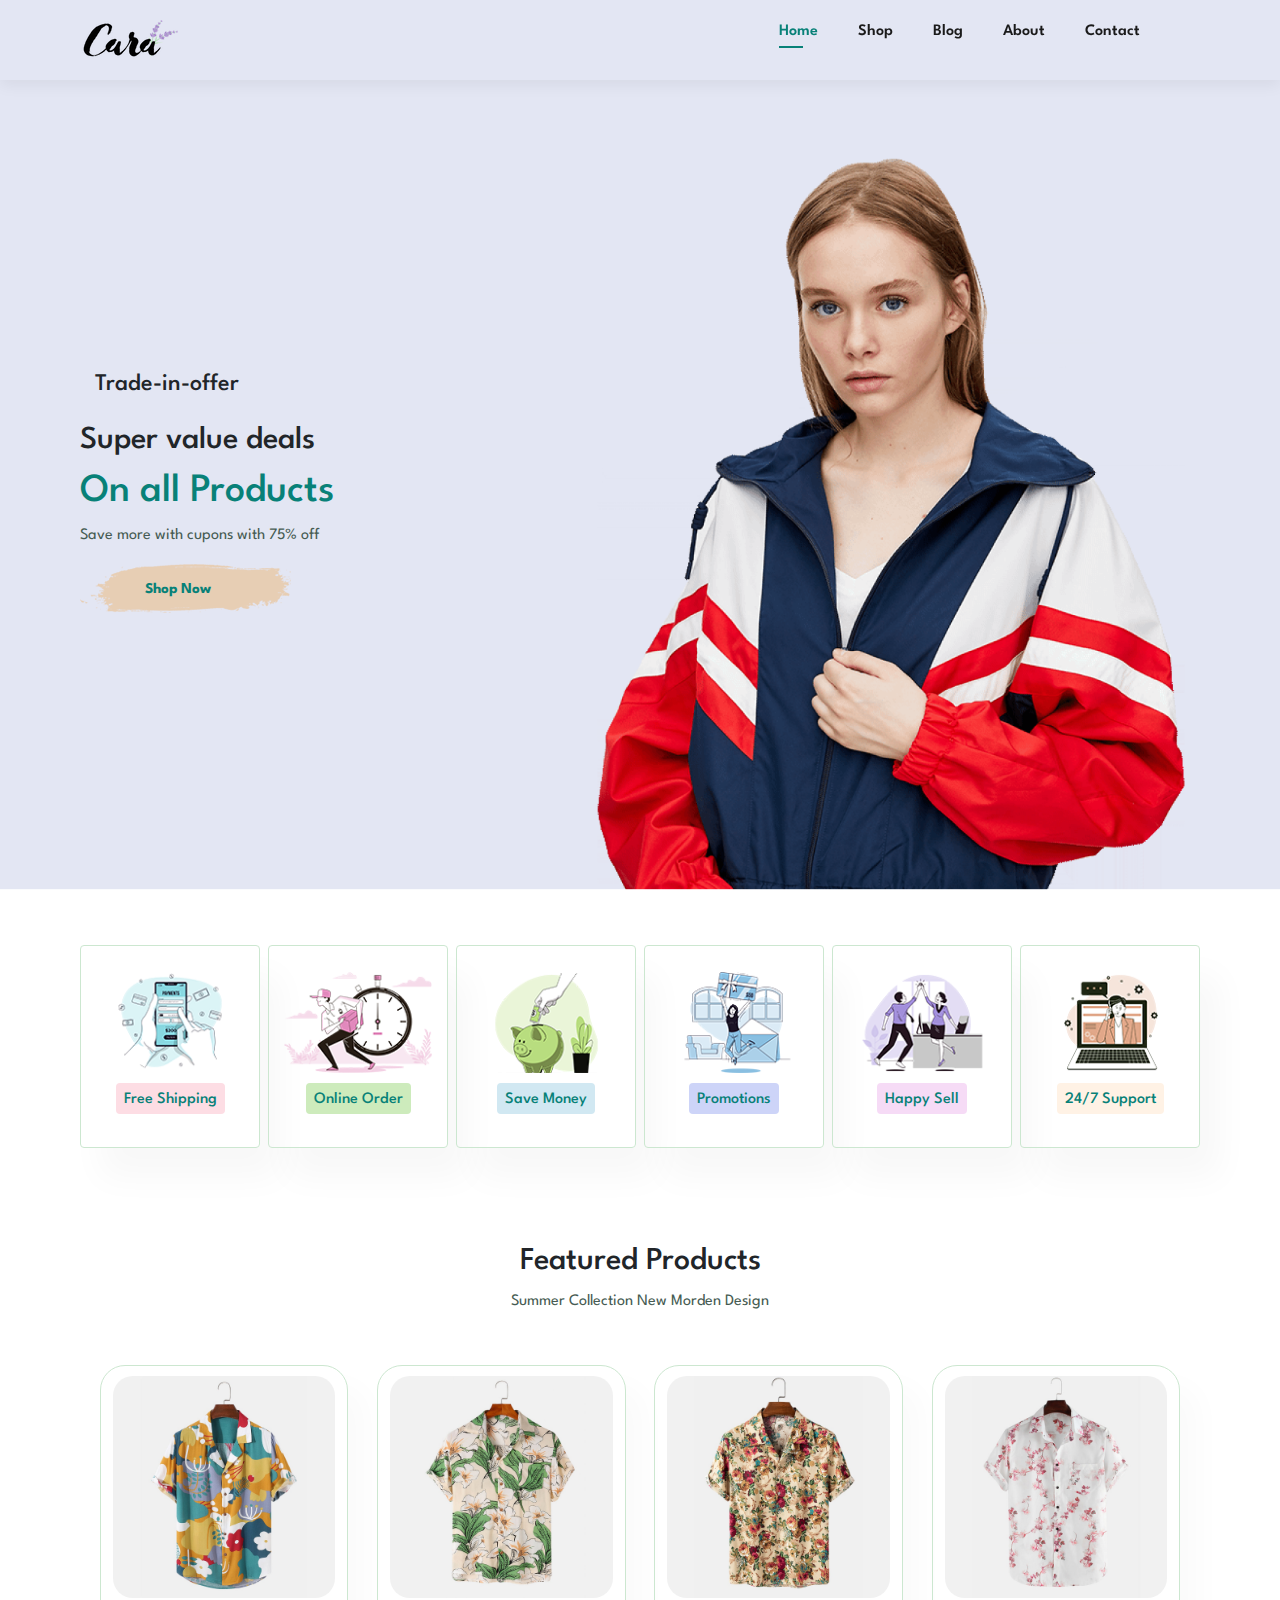
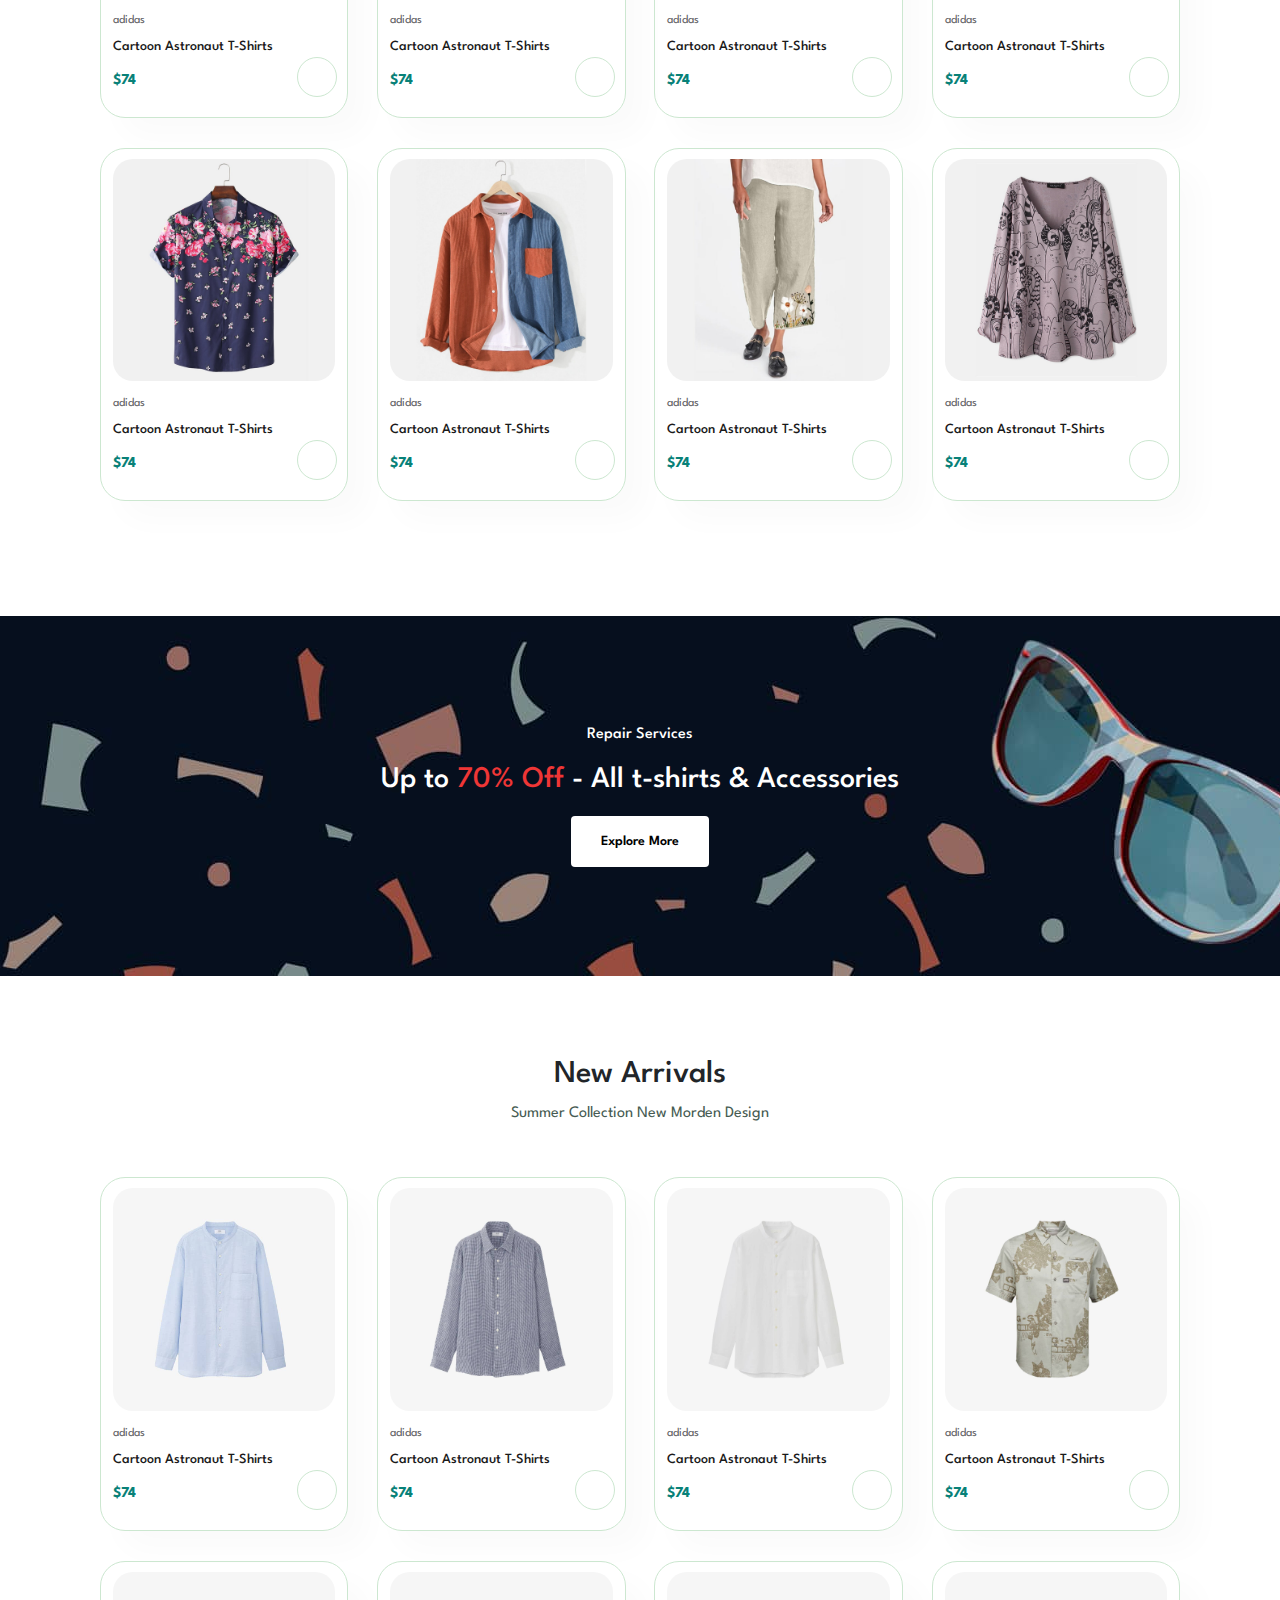
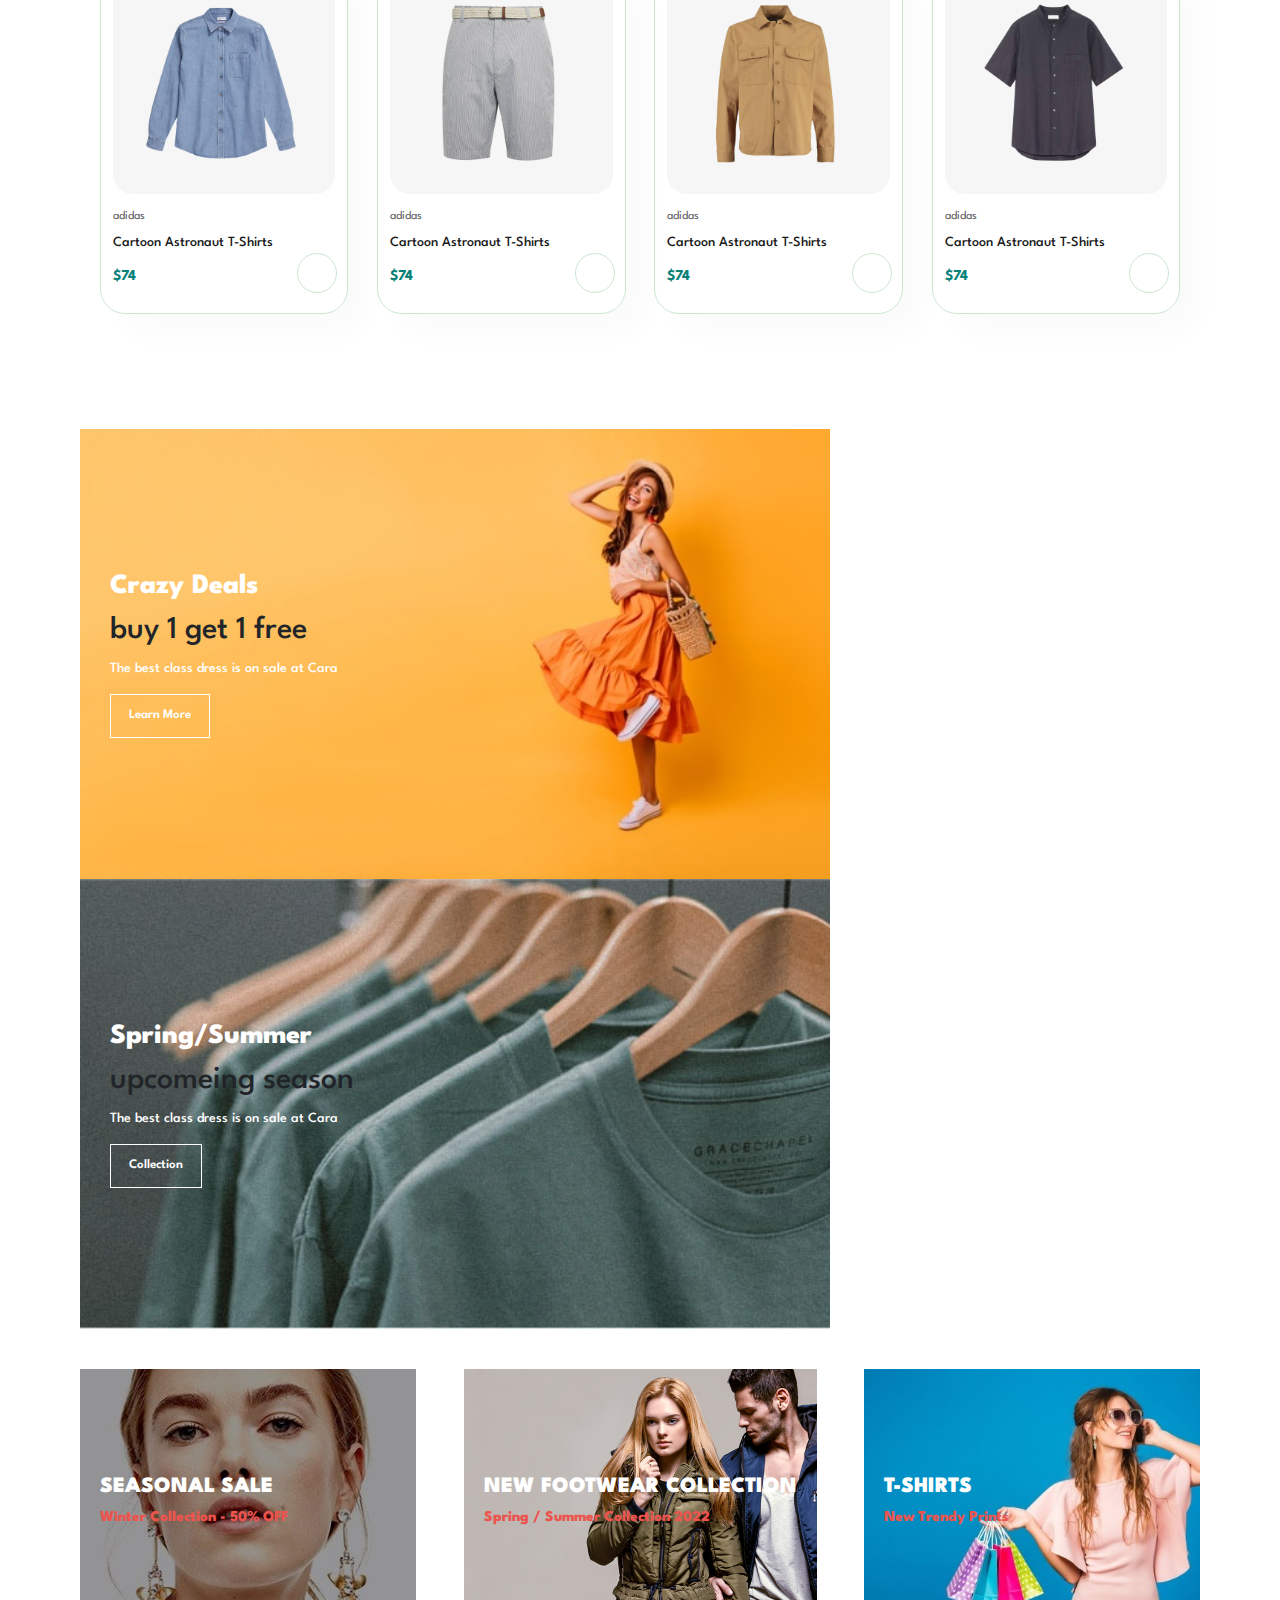
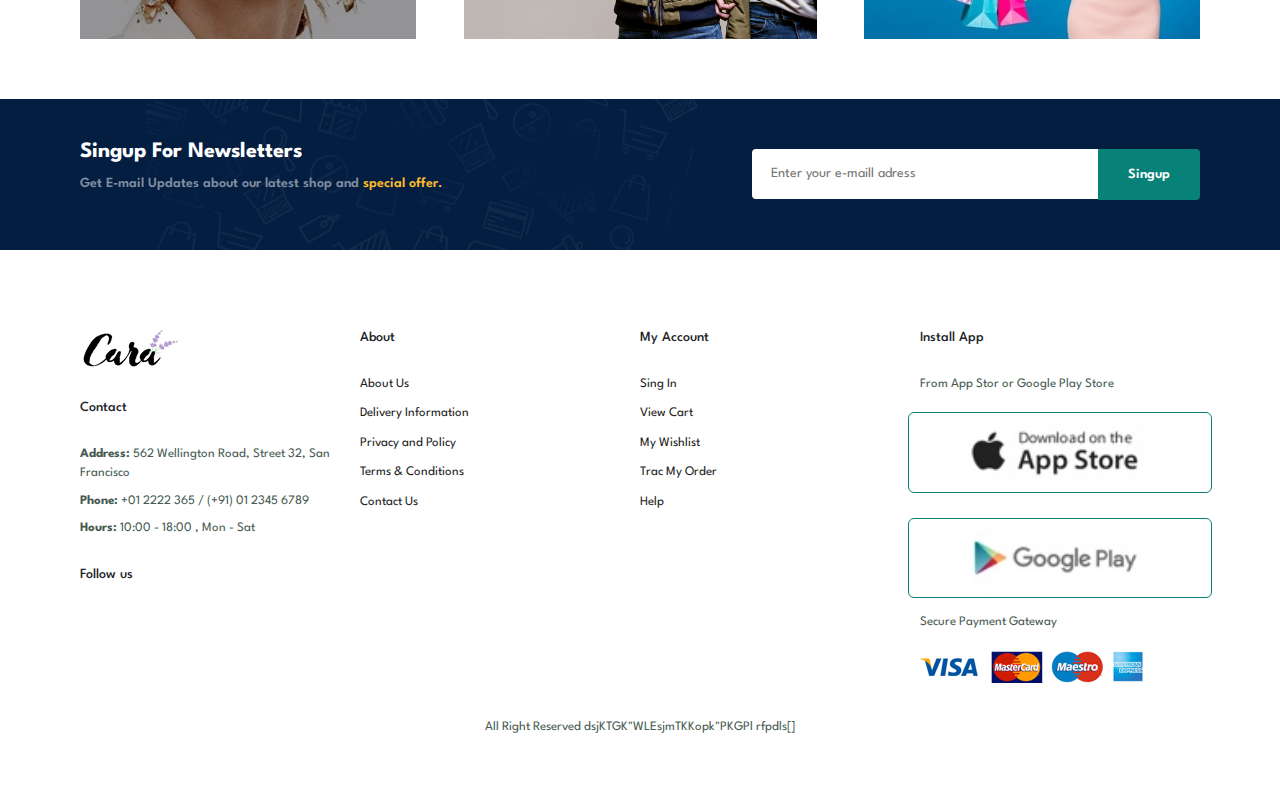
<file: index.html>
<!DOCTYPE html>
<html lang="en">
<head>
    <meta charset="UTF-8">
    <meta http-equiv="X-UA-Compatible" content="IE=edge">
    <meta name="viewport" content="width=device-width, initial-scale=1.0">
    <link rel="stylesheet" href="style.css">

    <link rel="stylesheet" href="https://cdnjs.cloudflare.com/ajax/libs/font-awesome/6.2.1/css/all.min.css" integrity="sha512-MV7K8+y+gLIBoVD59lQIYicR65iaqukzvf/nwasF0nqhPay5w/9lJmVM2hMDcnK1OnMGCdVK+iQrJ7lzPJQd1w==" crossorigin="anonymous" referrerpolicy="no-referrer" />

    <link rel="stylesheet" href="https://cdn.jsdelivr.net/npm/bootstrap@5.2.3/dist/css/bootstrap.min.css">
    <script src="https://cdn.jsdelivr.net/npm/bootstrap@5.2.3/dist/js/bootstrap.bundle.min.js"></script>
    <title>Cara</title>
</head>
<body>
    
<!-- Navbar Start -->

    <section id="header">
        <a href="#"><img src="/img/logo.png" class="logo" alt=""></a>

        <div>
            <ul id="navbar">
                <li><a href="index.html" class="active">Home</a></li>
                <li><a href="shop.html">Shop</a></li>
                <li><a href="blog.html">Blog</a></li>
                <li><a href="about.html">About</a></li>
                <li><a href="contact.html">Contact</a></li>
                <li id="lg-bag"><a href="cart.html"><i class="fa-solid fa-bag-shopping"></i></a></li>
                <a href="#" id="close"><i class="fa-solid fa-xmark"></i></a>
            </ul>
        </div>

        <div id="mobile">
            <a href="cart.html"><i class="fa-solid fa-bag-shopping"></i></a>
            <i id="bar" class="fas fa-outdent"></i>
        </div>
    </section>

<!-- hero start -->

    <section id="hero">
        <h4>Trade-in-offer</h4>
        <h2>Super value deals</h2>
        <h1>On all Products</h1>
        <p>Save more with cupons with 75% off</p>
        <button>Shop Now</button>
    </section>

<!-- feature section -->

    <section id="feature" class="section-p1">
        <div class="fe-box">
            <img src="img/features/f1.png" alt="">
            <h6>Free Shipping</h6>
        </div>

        <div class="fe-box">
            <img src="img/features/f2.png" alt="">
            <h6>Online Order</h6>
        </div>

        <div class="fe-box">
            <img src="img/features/f3.png" alt="">
            <h6>Save Money</h6>
        </div>

        <div class="fe-box">
            <img src="img/features/f4.png" alt="">
            <h6>Promotions</h6>
        </div>

        <div class="fe-box">
            <img src="img/features/f5.png" alt="">
            <h6>Happy Sell</h6>
        </div>

        <div class="fe-box">
            <img src="img/features/f6.png" alt="">
            <h6>24/7 Support</h6>
        </div>
    </section>

<!-- feature product -->

    <section id="product1" class="section-p1">
        <h2>Featured Products</h2>
        <p>Summer Collection New Morden Design</p>
        <div class="pro-container">
            <div class="pro">
                <img src="img/products/f1.jpg" alt="">
                <div class="des">
                    <span>adidas</span>
                    <h5>Cartoon Astronaut T-Shirts</h5>
                    <div class="star">
                        <i class="fas fa-star"></i>
                        <i class="fas fa-star"></i>
                        <i class="fas fa-star"></i>
                        <i class="fas fa-star"></i>
                        <i class="fas fa-star"></i>
                    </div>
                    <h4>$74</h4>
                </div>
                <a href="#"><i class="fa-solid fa-cart-shopping cart"></i></a>    <!-- <i class="bi bi-cart cart"> -->
            </div>

            <div class="pro">
                <img src="img/products/f2.jpg" alt="">
                <div class="des">
                    <span>adidas</span>
                    <h5>Cartoon Astronaut T-Shirts</h5>
                    <div class="star">
                        <i class="fas fa-star"></i>
                        <i class="fas fa-star"></i>
                        <i class="fas fa-star"></i>
                        <i class="fas fa-star"></i>
                        <i class="fas fa-star"></i>
                    </div>
                    <h4>$74</h4>
                </div>
                <a href="#"><i class="fa-solid fa-cart-shopping cart"></i></a>    <!-- <i class="fal fa-shopping-cart cart"></i> -->
            </div>

            <div class="pro">
                <img src="img/products/f3.jpg" alt="">
                <div class="des">
                    <span>adidas</span>
                    <h5>Cartoon Astronaut T-Shirts</h5>
                    <div class="star">
                        <i class="fas fa-star"></i>
                        <i class="fas fa-star"></i>
                        <i class="fas fa-star"></i>
                        <i class="fas fa-star"></i>
                        <i class="fas fa-star"></i>
                    </div>
                    <h4>$74</h4>
                </div>
                <a href="#"><i class="fa-solid fa-cart-shopping cart"></i></a>    <!-- <i class="fal fa-shopping-cart cart"></i> -->
            </div>

            <div class="pro">
                <img src="img/products/f4.jpg" alt="">
                <div class="des">
                    <span>adidas</span>
                    <h5>Cartoon Astronaut T-Shirts</h5>
                    <div class="star">
                        <i class="fas fa-star"></i>
                        <i class="fas fa-star"></i>
                        <i class="fas fa-star"></i>
                        <i class="fas fa-star"></i>
                        <i class="fas fa-star"></i>
                    </div>
                    <h4>$74</h4>
                </div>
                <a href="#"><i class="fa-solid fa-cart-shopping cart"></i></a>    <!-- <i class="fal fa-shopping-cart cart"></i> -->
            </div>

            <div class="pro">
                <img src="img/products/f5.jpg" alt="">
                <div class="des">
                    <span>adidas</span>
                    <h5>Cartoon Astronaut T-Shirts</h5>
                    <div class="star">
                        <i class="fas fa-star"></i>
                        <i class="fas fa-star"></i>
                        <i class="fas fa-star"></i>
                        <i class="fas fa-star"></i>
                        <i class="fas fa-star"></i>
                    </div>
                    <h4>$74</h4>
                </div>
                <a href="#"><i class="fa-solid fa-cart-shopping cart"></i></a>    <!-- <i class="fal fa-shopping-cart cart"></i> -->
            </div>

            <div class="pro">
                <img src="img/products/f6.jpg" alt="">
                <div class="des">
                    <span>adidas</span>
                    <h5>Cartoon Astronaut T-Shirts</h5>
                    <div class="star">
                        <i class="fas fa-star"></i>
                        <i class="fas fa-star"></i>
                        <i class="fas fa-star"></i>
                        <i class="fas fa-star"></i>
                        <i class="fas fa-star"></i>
                    </div>
                    <h4>$74</h4>
                </div>
                <a href="#"><i class="fa-solid fa-cart-shopping cart"></i></a>    <!-- <i class="fal fa-shopping-cart cart"></i> -->
            </div>

            <div class="pro">
                <img src="img/products/f7.jpg" alt="">
                <div class="des">
                    <span>adidas</span>
                    <h5>Cartoon Astronaut T-Shirts</h5>
                    <div class="star">
                        <i class="fas fa-star"></i>
                        <i class="fas fa-star"></i>
                        <i class="fas fa-star"></i>
                        <i class="fas fa-star"></i>
                        <i class="fas fa-star"></i>
                    </div>
                    <h4>$74</h4>
                </div>
                <a href="#"><i class="fa-solid fa-cart-shopping cart"></i></a>    <!-- <i class="fal fa-shopping-cart cart"></i> -->
            </div>

            <div class="pro">
                <img src="img/products/f8.jpg" alt="">
                <div class="des">
                    <span>adidas</span>
                    <h5>Cartoon Astronaut T-Shirts</h5>
                    <div class="star">
                        <i class="fas fa-star"></i>
                        <i class="fas fa-star"></i>
                        <i class="fas fa-star"></i>
                        <i class="fas fa-star"></i>
                        <i class="fas fa-star"></i>
                    </div>
                    <h4>$74</h4>
                </div>
                <a href="#"><i class="fa-solid fa-cart-shopping cart"></i></a>    <!-- <i class="fal fa-shopping-cart cart"></i> -->
            </div>
        </div>
    </section>

<!-- feature product below baner -->

    <section id="banner" class="section-m1">
        <h4>Repair Services </h4>
        <h2>Up to <span>70% Off </span> - All t-shirts & Accessories </h2>
        <button class="normal">Explore More</button>
    </section>

<!-- new arivels -->

    <section id="product1" class="section-p1">
        <h2>New Arrivals</h2>
        <p>Summer Collection New Morden Design</p>
        <div class="pro-container">
            <div class="pro">
                <img src="img/products/n1.jpg" alt="">
                <div class="des">
                    <span>adidas</span>
                    <h5>Cartoon Astronaut T-Shirts</h5>
                    <div class="star">
                        <i class="fas fa-star"></i>
                        <i class="fas fa-star"></i>
                        <i class="fas fa-star"></i>
                        <i class="fas fa-star"></i>
                        <i class="fas fa-star"></i>
                    </div>
                    <h4>$74</h4>
                </div>
                <a href="#"><i class="fa-solid fa-cart-shopping cart "></i></a>    <!-- <i class="bi bi-cart cart"> -->
            </div>

            <div class="pro">
                <img src="img/products/n2.jpg" alt="">
                <div class="des">
                    <span>adidas</span>
                    <h5>Cartoon Astronaut T-Shirts</h5>
                    <div class="star">
                        <i class="fas fa-star"></i>
                        <i class="fas fa-star"></i>
                        <i class="fas fa-star"></i>
                        <i class="fas fa-star"></i>
                        <i class="fas fa-star"></i>
                    </div>
                    <h4>$74</h4>
                </div>
                <a href="#"><i class="fa-solid fa-cart-shopping cart"></i></a>    <!-- <i class="fal fa-shopping-cart cart"></i> -->
            </div>

            <div class="pro">
                <img src="img/products/n3.jpg" alt="">
                <div class="des">
                    <span>adidas</span>
                    <h5>Cartoon Astronaut T-Shirts</h5>
                    <div class="star">
                        <i class="fas fa-star"></i>
                        <i class="fas fa-star"></i>
                        <i class="fas fa-star"></i>
                        <i class="fas fa-star"></i>
                        <i class="fas fa-star"></i>
                    </div>
                    <h4>$74</h4>
                </div>
                <a href="#"><i class="fa-solid fa-cart-shopping cart"></i></a>    <!-- <i class="fal fa-shopping-cart cart"></i> -->
            </div>

            <div class="pro">
                <img src="img/products/n4.jpg" alt="">
                <div class="des">
                    <span>adidas</span>
                    <h5>Cartoon Astronaut T-Shirts</h5>
                    <div class="star">
                        <i class="fas fa-star"></i>
                        <i class="fas fa-star"></i>
                        <i class="fas fa-star"></i>
                        <i class="fas fa-star"></i>
                        <i class="fas fa-star"></i>
                    </div>
                    <h4>$74</h4>
                </div>
                <a href="#"><i class="fa-solid fa-cart-shopping cart"></i></a>    <!-- <i class="fal fa-shopping-cart cart"></i> -->
            </div>

            <div class="pro">
                <img src="img/products/n5.jpg" alt="">
                <div class="des">
                    <span>adidas</span>
                    <h5>Cartoon Astronaut T-Shirts</h5>
                    <div class="star">
                        <i class="fas fa-star"></i>
                        <i class="fas fa-star"></i>
                        <i class="fas fa-star"></i>
                        <i class="fas fa-star"></i>
                        <i class="fas fa-star"></i>
                    </div>
                    <h4>$74</h4>
                </div>
                <a href="#"><i class="fa-solid fa-cart-shopping cart"></i></a>    <!-- <i class="fal fa-shopping-cart cart"></i> -->
            </div>

            <div class="pro">
                <img src="img/products/n6.jpg" alt="">
                <div class="des">
                    <span>adidas</span>
                    <h5>Cartoon Astronaut T-Shirts</h5>
                    <div class="star">
                        <i class="fas fa-star"></i>
                        <i class="fas fa-star"></i>
                        <i class="fas fa-star"></i>
                        <i class="fas fa-star"></i>
                        <i class="fas fa-star"></i>
                    </div>
                    <h4>$74</h4>
                </div>
                <a href="#"><i class="fa-solid fa-cart-shopping cart"></i></a>    <!-- <i class="fal fa-shopping-cart cart"></i> -->
            </div>

            <div class="pro">
                <img src="img/products/n7.jpg" alt="">
                <div class="des">
                    <span>adidas</span>
                    <h5>Cartoon Astronaut T-Shirts</h5>
                    <div class="star">
                        <i class="fas fa-star"></i>
                        <i class="fas fa-star"></i>
                        <i class="fas fa-star"></i>
                        <i class="fas fa-star"></i>
                        <i class="fas fa-star"></i>
                    </div>
                    <h4>$74</h4>
                </div>
                <a href="#"><i class="fa-solid fa-cart-shopping cart"></i></a>    <!-- <i class="fal fa-shopping-cart cart"></i> -->
            </div>

            <div class="pro">
                <img src="img/products/n8.jpg" alt="">
                <div class="des">
                    <span>adidas</span>
                    <h5>Cartoon Astronaut T-Shirts</h5>
                    <div class="star">
                        <i class="fas fa-star"></i>
                        <i class="fas fa-star"></i>
                        <i class="fas fa-star"></i>
                        <i class="fas fa-star"></i>
                        <i class="fas fa-star"></i>
                    </div>
                    <h4>$74</h4>
                </div>
                <a href="#"><i class="fa-solid fa-cart-shopping cart"></i></a>    <!-- <i class="fal fa-shopping-cart cart"></i> -->
            </div>
        </div>
    </section>

<!-- small banner -->

    <section id="sm-banner" class="section-p1">
        <div class="banner-box">
            <h4>Crazy Deals</h4>
            <h2>buy 1 get 1 free</h2>
            <span>The best class dress is on sale at Cara</span>
            <button class="white">Learn More</button>
        </div>

        <div class="banner-box banner-box2">
            <h4>Spring/Summer</h4>
            <h2>upcomeing season </h2>
            <span>The best class dress is on sale at Cara</span>
            <button class="white">Collection</button>
        </div>
    </section>

<!-- text banner -->

    <section id="banner3">
        <div class="banner-box">
            <h2>SEASONAL SALE</h2>
            <h3>Winter Collection - 50% OFF</h3>
        </div>

        <div class="banner-box banner-box2">
            <h2>NEW FOOTWEAR COLLECTION</h2>
            <h3>Spring / Summer Collection 2022</h3>
        </div>

        <div class="banner-box banner-box3">
            <h2>T-SHIRTS</h2>
            <h3>New Trendy Prints</h3>
        </div>
    </section>

<!-- newsletter -->

    <section id="newsletter" class="section-p1 section-m1">
        <div class="newstext">
            <h4>Singup For Newsletters</h4>
            <p>Get E-mail Updates about our latest shop and <span>special offer.</span></p>
        </div>

        <div class="form">
            <input type="text" name="" id="" placeholder="Enter your e-maill adress">
            <button class="normal" type="submit">Singup</button>
        </div>
    </section>

<!-- Footer Section -->

    <footer class="section-p1">
        <div class="col">
            <img class="logo" src="img/logo.png" alt="">
            <h4>Contact</h4>
            <p><strong>Address: </strong>562 Wellington Road, Street 32, San Francisco </p>
            <p><strong>Phone: </strong> +01 2222 365 / (+91) 01 2345 6789 </p>
            <p><strong>Hours: </strong> 10:00 - 18:00 , Mon - Sat </p>
            <div class="follow">
                <h4>Follow us</h4>
                <div class="icon">
                    <i class="fab fa-facebook-f"></i>
                    <i class="fab fa-twitter"></i>
                    <i class="fab fa-instagram"></i>
                    <i class="fab fa-pinterest-p"></i>
                    <i class="fab fa-youtube"></i>
                </div>
            </div>
        </div>

        <div class="col">
            <h4>About</h4>
            <a href="#">About Us</a>
            <a href="#">Delivery Information</a>
            <a href="#">Privacy and Policy</a>
            <a href="#">Terms & Conditions</a>
            <a href="#">Contact Us</a>
        </div>

        <div class="col">
            <h4>My Account</h4>
            <a href="#">Sing In</a>
            <a href="#">View Cart</a>
            <a href="#">My Wishlist</a>
            <a href="#">Trac My Order</a>
            <a href="#">Help</a>
        </div>

        <div class="col install">
            <h4>Install App</h4>
            <p>From App Stor or Google Play Store</p>
            <div class="row">
                <img src="img/pay/app.jpg" alt="">
                <img src="img/pay/play.jpg" alt="">
            </div>
            <p>Secure Payment Gateway</p>
            <img src="img/pay/pay.png" alt="">
        </div>

        <div class="copyright">
            <p>All Right Reserved dsjKTGK"WLEsjmTKKopk"PKGPl rfpdls[]</p>
        </div>
    </footer>


<script src="script.js"></script>

</body>
</html>
</file>
<file: style.css>
@import url('https://fonts.googleapis.com/css2?family=Spartan:wght@100;200;300;400;500;600;700;800;900&display=swap');

*{
    margin: 0;
    padding: 0;
    box-sizing: border-box;
    font-family: 'Spartan', sans-serif;
}

h1{
    font-size: 50px;
    line-height: 64px;
    color: #222;
}

h2{
    font-size: 46px;
    line-height: 54px;
    color: #222;
}

h4{
    font-size: 20px;
    color: #222;
}

h6{
  font-weight: 700;  
  font-size: 12px;
}

p{
    font-size: 16px;
    margin: 15px 0px 20px 0px;
    color: #465b52;
}

.section-p1{
    padding: 40px 80px;
}

.section-m1{
    margin: 40px 0;
}

button.normal{
    font-size: 14px;
    font-weight: 600;
    padding: 15px 30px;
    color: black;
    background-color: white;
    border-radius: 4px;
    cursor: pointer;
    border: none;
    outline: none;
    transition: 0.2s;
}

button.white{
    font-size: 13px;
    font-weight: 600;
    padding: 11px 18px;
    color: white;
    background-color: transparent;
    /* border-radius: 4px; */
    cursor: pointer;
    border: 1px solid white;
    outline: none;
    transition: 0.2s;
}

body{
    width: 100%;
}

/* header start */

#header{
    display: flex;
    align-items: center;
    justify-content: space-between;
    padding: 20px 80px;
    background: #e3e6f3;
    box-shadow: 0  5px 15px rgba(0, 0, 0, 0.06);
    z-index: 999;
    position: sticky;
    top: 0;
    left: 0;
}

#navbar{
    display: flex;
    align-items: center;
    justify-content: center;
}

#navbar li{
    list-style-type: none;
    padding: 0 20px;
    position: relative;
}

#navbar li a{
    text-decoration: none;
    color: #1a1a1a;
    font-size: 16px;
    font-weight: 600;
    transition: 0.3s ease;
}

#navbar li a:hover,
#navbar li a.active{
    color: #088178;
}

#navbar li a.active::after,
#navbar li a:hover::after{
    content: "" ;
    width: 30%;
    height: 2px;
    background: #088178;
    position: absolute;
    bottom: -4px;
    left: 20px;
}

#mobile{
    display: none;
    align-items: center;
}

#close{
    display: none;
}

/* home page */

#hero{
    background-image: url(img/hero4.png);
    height: 90vh;
    width: 100%;
    background-size: cover;
    background-position: top 25% right 0;
    padding: 0 80px;
    display: flex;
    flex-direction: column;
    align-items: flex-start;
    justify-content: center;
}

#hero h4{
    padding: 15px;
}

#hero h1{
    color: #088178;
}

#hero button{
    background-image: url(img/button.png);
    background-color: transparent;
    color: #088178;
    border: 0;
    padding: 14px 80px 14px 65px;
    background-repeat: no-repeat;
    cursor: pointer;
    font-weight: 700;
    font-size: 15px;
}

/* feature aection */

#feature{
    display: flex;
    align-items: center;
    justify-content: space-between;
    flex-wrap: wrap;
}

#feature .fe-box{
    width: 180px;
    text-align: center;
    padding: 25px 15px;
    box-shadow: 20px 30px 34px rgba(0, 0, 0, 0.03);
    border: 1px solid #cce7d0;
    border-radius: 4px;
    margin: 15px 0;
}

#feature .fe-box img{
    width: 100%;
    margin-bottom: 10px;
}

#feature .fe-box:hover{
    box-shadow: 10px 10px 54px rgba(70, 62, 221, 0.1);
}

#feature .fe-box h6{
    display: inline-block;
    padding: 9px 8px 6px 8px;
    line-height: 1;
    border-radius: 4px;
    color: #088178;
    background-color: #fddde4;
}

#feature .fe-box:nth-child(2) h6{
    background-color: #cdebbc;
}

#feature .fe-box:nth-child(3) h6{
    background-color: #d1e8f2;
}

#feature .fe-box:nth-child(4) h6{
    background-color: #cdd4f8;
}

#feature .fe-box:nth-child(5) h6{
    background-color: #f6dbf6;
}

#feature .fe-box:nth-child(6) h6{
    background-color: #fff2e5;
}

/* feature products */

#product1{
    text-align: center;
}

#product1 .pro-container{
    display: flex;
    justify-content: space-between;
    padding: 20px;
    flex-wrap: wrap;
}

#product1 .pro{
    width: 23%;
    min-height: 250px;
    padding: 10px 12px;
    border: 1px solid #cce7d0;
    border-radius: 25px;
    cursor: pointer;
    box-shadow: 20px 20px 30px rgba(0, 0, 0, 0.02);
    margin: 15px 0;
    transition: 0.2s ease;
    position: relative;
}

#product1 .pro:hover{
    box-shadow: 20px 20px 30px rgba(0, 0, 0, 0.06);
}

#product1 .pro img{
    width: 100%;
    border-radius: 20px;
}

#product1 .pro .des{
    text-align: start;
    padding: 10px 0;
}

#product1 .pro .des span{
    color: #606063;
    font-size: 12px;
}

#product1 .pro .des h5{
    padding-top: 7px;
    color: #1a1a1a;
    font-size: 14px;
}

#product1 .pro .des i{
    font-size: 12px;
    color: rgb(243, 181, 25);
}

#product1 .pro .des h4{
    padding-top: 7px;
    font-size: 15px;
    font-weight: 700;
    color: #088178;
}

#product1 .pro .cart{
    height: 40px;
    width: 40px;
    line-height: 40px;
    border-radius: 50px;
    border-color: #e8f6ea;
    /* font-weight: 500; */
    color: #088178;
    border: 1px solid #cce7d0;
    position: absolute;
    bottom: 20px;
    right: 10px;
}

/* Banner  */

#banner{
    display: flex;
    flex-direction: column;
    justify-content: center;
    align-items: center;
    text-align: center;
    background-image: url(img/banner/b2.jpg);
    width: 100%;
    height: 40vh;
    background-size: cover;
    background-position: center;
}

#banner h4{
    color: white;
    font-size: 16px;
}

#banner h2{
    color: white;
    font-size: 30px;
    padding: 10px 0;
}

#banner h2 span{
    color: #ef3636;
}

#banner button:hover{
    background-color: #088178;
    color: white;
}

/* small banner */

#sm-banner{
    display: flex;
    justify-content: space-between;
    flex-wrap: wrap;
}

#sm-banner .banner-box{
    display: flex;
    flex-direction: column;
    justify-content: center;
    align-items: flex-start;
    background-image: url(img/banner/b17.jpg);
    min-width: 750px;    /* 5800px */
    height: 50vh;
    background-size: cover;
    background-position: center;
    padding: 30px;
}

#sm-banner .banner-box2{
    background-image: url(img/banner/b10.jpg);
}

#sm-banner h4{
    color: white;
    font-size: 20px;
    font-weight: 300;
}

#sm-banner h4{
    color: white;
    font-size: 28px;
    font-weight: 800;
}

#sm-banner span{
    color: white;
    font-size: 14px;
    font-weight: 500;
    padding-bottom: 15px;
}

#sm-banner .banner-box:hover button{
    background: #088178;
    border: 1px solid #088178;
}

#banner3{
    display: flex;
    justify-content: space-between;
    flex-wrap: wrap;
    padding: 0 80px;
}

#banner3 .banner-box{
    display: flex;
    flex-direction: column;
    justify-content: center;
    align-items: flex-start;
    background-image: url(img/banner/b7.jpg);
    min-width: 30%;    /* 5800px */
    height: 30vh;
    background-size: cover;
    background-position: center;
    padding: 20px;
    margin-bottom: 20px;
}

#banner3 .banner-box2{
    background-image: url(img/banner/b4.jpg);
}

#banner3 .banner-box3{
    background-image: url(img/banner/b18.jpg);
}

#banner3 h2{
    color: white;
    font-weight: 900;
    font-size: 22px;
}

#banner3 h3{
    color: #ec544e;
    font-weight: 800;
    font-size: 15px;
}

/* newslatter swction */

#newsletter{
    display: flex;
    justify-content: space-between;
    flex-wrap: wrap;
    align-items: center;
    background-image: url(img/banner/b14.png);
    background-repeat: no-repeat;
    background-position: 20% 30%;
    background-color: #041e42;
}

#newsletter h4{
    font-size: 22px;
    font-weight: 700;
    color: white;
}

#newsletter p{
    font-size: 14px;
    font-weight: 600;
    color: #818ea0;
}

#newsletter p span{
    font-size: 14px;
    font-weight: 600;
    color: #ffbd27;
}

#newsletter .form{
    display: flex;
    width: 40%;
}

#newsletter input{
    height: 3.125rem;
    padding: 0 1.25em;
    font-size: 14px;
    width: 100%;
    border: 1px solid transparent;
    border-radius: 4px;
    outline: none;
    border-top-right-radius: 0;
    border-bottom-right-radius: 0;
}

#newsletter button{
    background-color: #088178;
    color: white;
    white-space: nowrap;
    border-top-left-radius: 0;
    border-bottom-left-radius: 0;
}

/*  */

footer{
    display: flex;
    justify-content: space-between;
    flex-wrap: wrap;
}

footer .col{
    display: flex;
    flex-direction: column;
    align-items: flex-start;
    margin-bottom: 20px;
}

footer .logo{
    margin-bottom: 30px;
}

footer h4{
    font-size: 14px;
    padding-bottom: 20px;
}

footer p{
    font-size: 13px;
    margin: 0 0 8px 0;
}

footer a{
    font-size: 13px;
    text-decoration: none;
    color: #222;
    margin-bottom: 10px;
}

footer .follow{
    margin-top: 20px;
}

footer .follow i{
    color: #465b52;
    padding-right: 4px;
    cursor: pointer;
}

footer .install .row img{
    border: 1px solid #088178;
    border-radius: 6px;
}

footer .install img{
    margin: 10px 0 15px 0;
}

footer .follow i:hover,
footer a:hover{
    color: #088178;
}

footer .copyright{
    width: 100%;
    text-align: center;
}

/* link  https://www.youtube.com/watch?v=P8YuWEkTeuE    2:05:27  last    */



/* media query */

@media (max-width:799px) {

    .section-p1{
        padding: 40px 40px;
    }

    #navbar{
        display: flex;
        flex-direction: column;
        align-items: flex-start;
        justify-content: flex-start;
        position: fixed;
        top: 0;
        right: -300px;
        height: 100vh;
        width: 300px;
        background-color: #e3e6f3;
        box-shadow: 0px 30px 60px rgba(0, 0, 0, 0.1);
        padding: 80px 0 0 10px;
        transition: 0.3s;
    }

    #navbar.active{
        right: 0;
    }

    #navbar li{
        margin-bottom: 25px;
    }

    #mobile{
        display: flex;
        align-items: center;
    }

    #mobile i{
        color: #1a1a1a;
        font-size: 24px;
        padding-left: 20px;
    }

    #close{
        display: initial;
        position: absolute;
        top: 30px;
        left: 30px;
        color: #222;
        font-size: 24px;
    }

    #lg-bag{
        display: none;
    }

    #hero {
        height: 70vh;
        padding: 0 80px;
        background-position: top 30% right 30%;
    }

    #feature {
        justify-content: center;
    }

    #feature .fe-box{
        margin: 15px 15px;
    }

    #product1 .pro-container {
        justify-content: center;
    }

    #product1 .pro{
        margin: 15px;
    }

    #banner {
        height: 20vh;
    }

    #sm-banner .banner-box {
        min-width: 100%;
        height: 30vh;
    }

    #banner3 {
        padding: 0 40px;
    }

    #banner3 .banner-box{
        width: 28%;
    }

    #newsletter .form{
        width: 70%;
    }
}

@media (max-width:477px) {
    
    .section-p1{
        padding: 20px;
    }

    #header {
        padding: 10px 30px;
    }

    h1{
        font-size: 38px;
    }

    h2{
        font-size: 32px;
    }

    #hero {
        background-position: 55%;
        padding: 0 20px;
    }

    #feature{
        justify-content: space-between;
    }

    #feature .fe-box{
        width: 155px;
        margin: 0 0 15px 0;
    }

    #product1 .pro{
        width: 100%;
    }

    #banner{
        height: 40vh;
    }

    #sm-banner .banner-box{
        height: 40vh;
    }

    #sm-banner .banner-box2{
        margin-top: 20px;
    }

    #banner3{
        padding: 0 20px;
    }

    #banner3 .banner-box{
        width: 100%;
    }

    #newsletter{
        padding: 40px 20px;
    }

    #newsletter .form {
        width: 100%;
    }

    footer .copyright{
        text-align: start;
    }


    /* single product page */

    #prodetails{
        display: flex;
        flex-direction: column;
    }

    #prodetails .single-pro-img{
        width: 100%;
        margin-right: 0;
    }

    #prodetails .single-pro-details{
        width: 100%;
    }


}

/* HOME PAGE END HERE */

/* SHOP PAGE START */

#page-header{
    background-image: url(img/banner/b1.jpg);
    width: 100%;
    height: 40vh;
    background-size: cover;
    display: flex;
    align-items: center;
    justify-content: center;
    flex-direction: column;
    padding: 14px;
}

#page-header h2,
#page-header p{
    color: white;
}

#pageination{
    text-align: center;
}

#pageination a{
    text-decoration: none;
    background-color: #088178;
    padding: 15px 20px;
    border-radius: 4px;
    color: white;
    font-weight: 600;
}

#pageination a i{
    font-size: 16px;
    font-weight: 600;
}



/* SINGLE PRODUCT PAGE  */

#prodetails{
    display: flex;
    margin-top: 20px;
}

#prodetails .single-pro-img{
    width: 40%;
    margin-right: 50px;
}

.small-img-group{
    display: flex;
    justify-content: space-between;
}

.small-img-col{
    flex-basis: 24%;
    cursor: pointer;
}

#prodetails .single-pro-details{
    width: 50%;
    padding-top: 30px;
}

#prodetails .single-pro-details h4{
    padding: 40px 0 20px 0;
}

#prodetails .single-pro-details h2{
    font-size: 26px;
}

#prodetails .single-pro-details select{
    display: block;
    padding: 5px 10px;
    margin-bottom: 10px;
}

#prodetails .single-pro-details input{
    width: 50px;
    height: 47px;
    padding-left: 10px;
    font-size: 16px;
    margin-right: 10px;
}

#prodetails .single-pro-details input:focus{
    outline: none;
}

#prodetails .single-pro-details button{
    background-color: #088178;
    color: white;
}

#prodetails .single-pro-details span{
    line-height: 25px;
}
</file>
